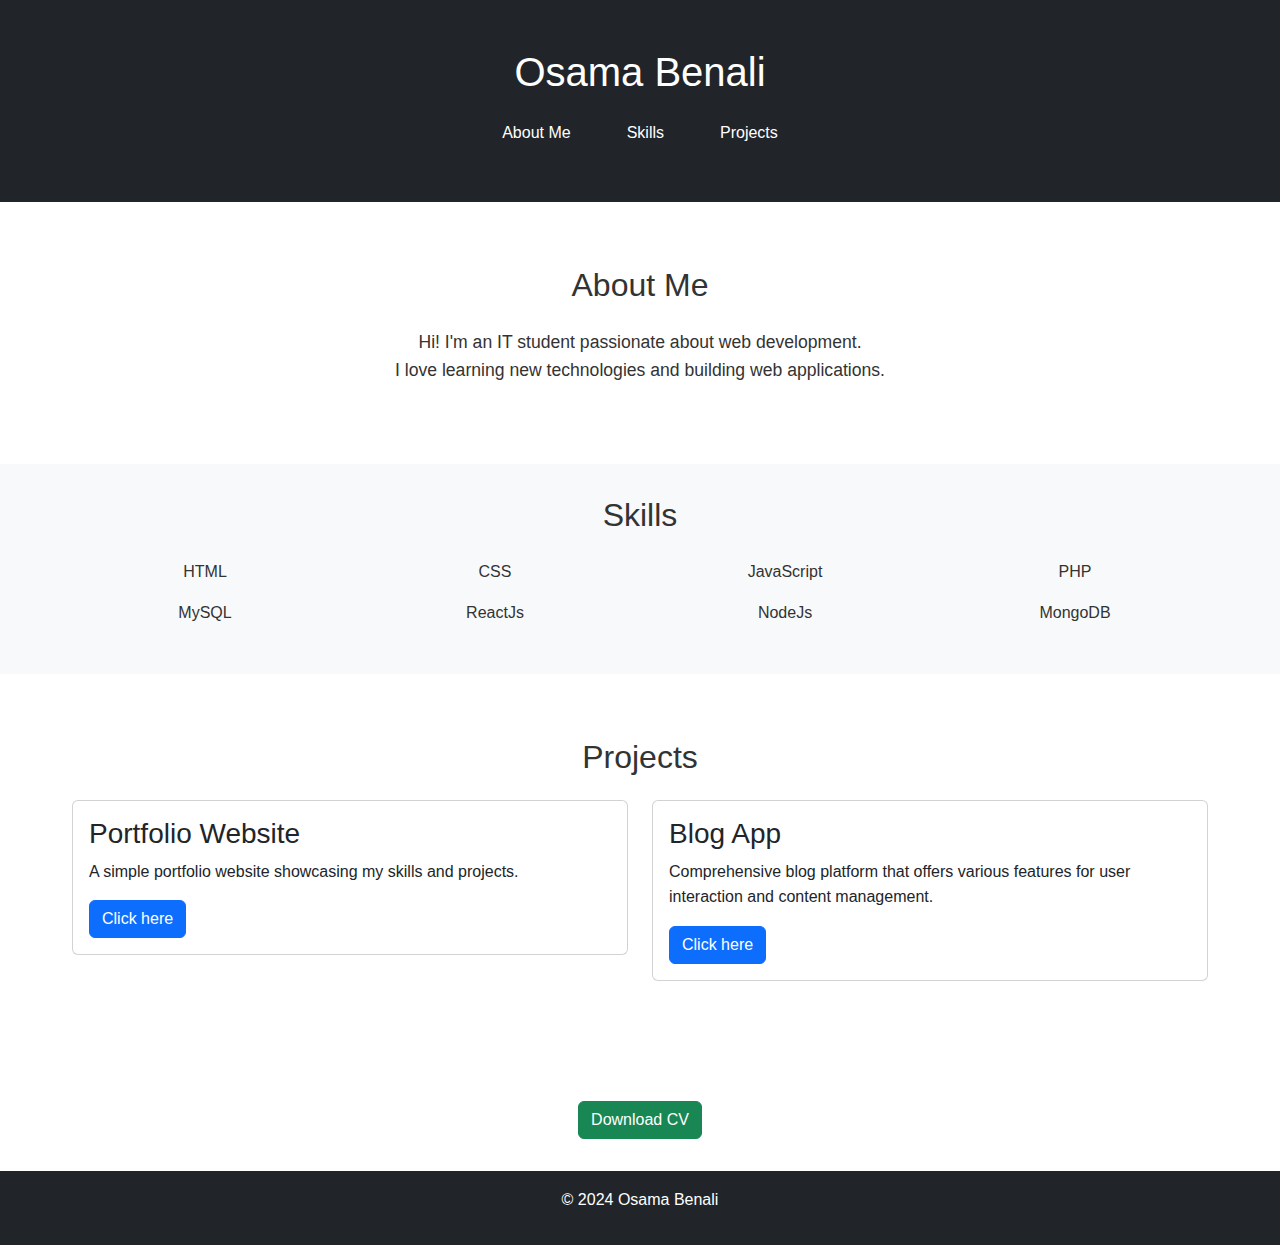
<file: index.html>
<!DOCTYPE html>
<html lang="en">
<head>
    <meta charset="UTF-8">
    <meta name="viewport" content="width=device-width, initial-scale=1.0">
    <meta http-equiv="X-UA-Compatible" content="ie=edge">
    <title>Osama Benali</title>
    <!-- CSS files -->
    <link href="https://cdn.jsdelivr.net/npm/bootstrap@5.3.0-alpha1/dist/css/bootstrap.min.css" rel="stylesheet">
    <link rel="stylesheet" href="style.css">
</head>
<body>
  <!-- Header -->
    <header class="bg-dark text-white">
        <div class="container text-center">
            <h1>Osama Benali</h1>
            <nav class="mt-3">
                <ul class="nav justify-content-center">
                    <li class="nav-item">
                        <a class="nav-link text-white" href="#about">About Me</a>
                    </li>
                    <li class="nav-item">
                        <a class="nav-link text-white" href="#skills">Skills</a>
                    </li>
                    <li class="nav-item">
                        <a class="nav-link text-white" href="#projects">Projects</a>
                    </li>
                </ul>
            </nav>
        </div>
    </header>
    <!-- About -->
    <section id="about">
        <div class="container">
            <h2 class="text-center">About Me</h2>
            <p class="text-center mt-4">Hi! I'm an IT student passionate about web development. <br /> I love learning new technologies and building web applications.</p>
        </div>
    </section>
    <!-- Skills -->
    <section id="skills" class="bg-light">
        <div class="container">
            <h2 class="text-center">Skills</h2>
            <div class="row text-center mt-4">
                <div class="col-md-3 col-sm-6">
                    <p>HTML</p>
                </div>
                <div class="col-md-3 col-sm-6">
                    <p>CSS</p>
                </div>
                <div class="col-md-3 col-sm-6">
                    <p>JavaScript</p>
                </div>
                <div class="col-md-3 col-sm-6">
                    <p>PHP</p>
                </div>
                <div class="col-md-3 col-sm-6">
                    <p>MySQL</p>
                </div>
                <div class="col-md-3 col-sm-6">
                    <p>ReactJs</p>
                </div>
                <div class="col-md-3 col-sm-6">
                    <p>NodeJs</p>
                </div>
                <div class="col-md-3 col-sm-6">
                    <p>MongoDB</p>
                </div>
            </div>
        </div>
    </section>
    <!-- Projects -->
    <section id="projects">
        <div class="container">
            <h2 class="text-center">Projects</h2>
            <div class="row mt-4">
                <div class="col-md-6">
                    <div class="card mb-4">
                        <div class="card-body">
                            <h3 class="card-title">Portfolio Website</h3>
                            <p class="card-text">A simple portfolio website showcasing my skills and projects.</p>
                            <a target="_blank" href="https://osamabenali.tech" class="btn btn-primary">Click here</a>
                        </div>
                    </div>
                </div>
                <div class="col-md-6">
                    <div class="card mb-4">
                        <div class="card-body">
                            <h3 class="card-title">Blog App</h3>
                            <p class="card-text">Comprehensive blog platform that offers various features for user interaction and content management.</p>
                            <a target="_blank" href="https://wessblog.wuaze.com/" class="btn btn-primary">Click here</a>
                        </div>
                    </div>
                </div>
            </div>
        </div>
    </section>
    <!-- Download PDF button -->
    <div class="container text-center">
      <a id="downloadBtn" download href="cv.pdf" class="btn btn-success">Download CV</a>
    </div>
    <!-- Footer -->
    <footer class="bg-dark text-white text-center">
        <p>&copy; 2024 Osama Benali</p>
    </footer>

    <!-- JS files -->
    <script src="https://cdn.jsdelivr.net/npm/bootstrap@5.3.0-alpha1/dist/js/bootstrap.min.js"></script>
</body>
</html>
</file>
<file: style.css>
* {
  margin: 0;
  padding: 0;
  box-sizing: border-box;
}

body {
  font-family: Arial, sans-serif;
  line-height: 1.6;
  color: #333;
}

header {
  background-color: #333;
  color: #fff;
  padding: 1rem 0;
  text-align: center;
}

header h1 {
  margin-bottom: 0.5rem;
}

nav ul {
  list-style: none;
  display: flex;
  justify-content: center;
  gap: 1.5rem;
}

nav ul li a {
  color: #fff;
  text-decoration: none;
  font-size: 1.2rem;
}

nav ul li a:hover {
  text-decoration: underline;
}

.container {
  max-width: 1200px;
  margin: 0 auto;
  padding: 2rem;
}

section {
  margin: 2rem 0;
}

#about p {
  font-size: 1.1rem;
}

#skills ul.skills-list {
  list-style-type: none;
  display: flex;
  gap: 1.5rem;
}

#projects .project {
  margin-bottom: 1.5rem;
}

footer {
  background-color: #333;
  color: #fff;
  text-align: center;
  padding: 1rem 0;
}
</file>
